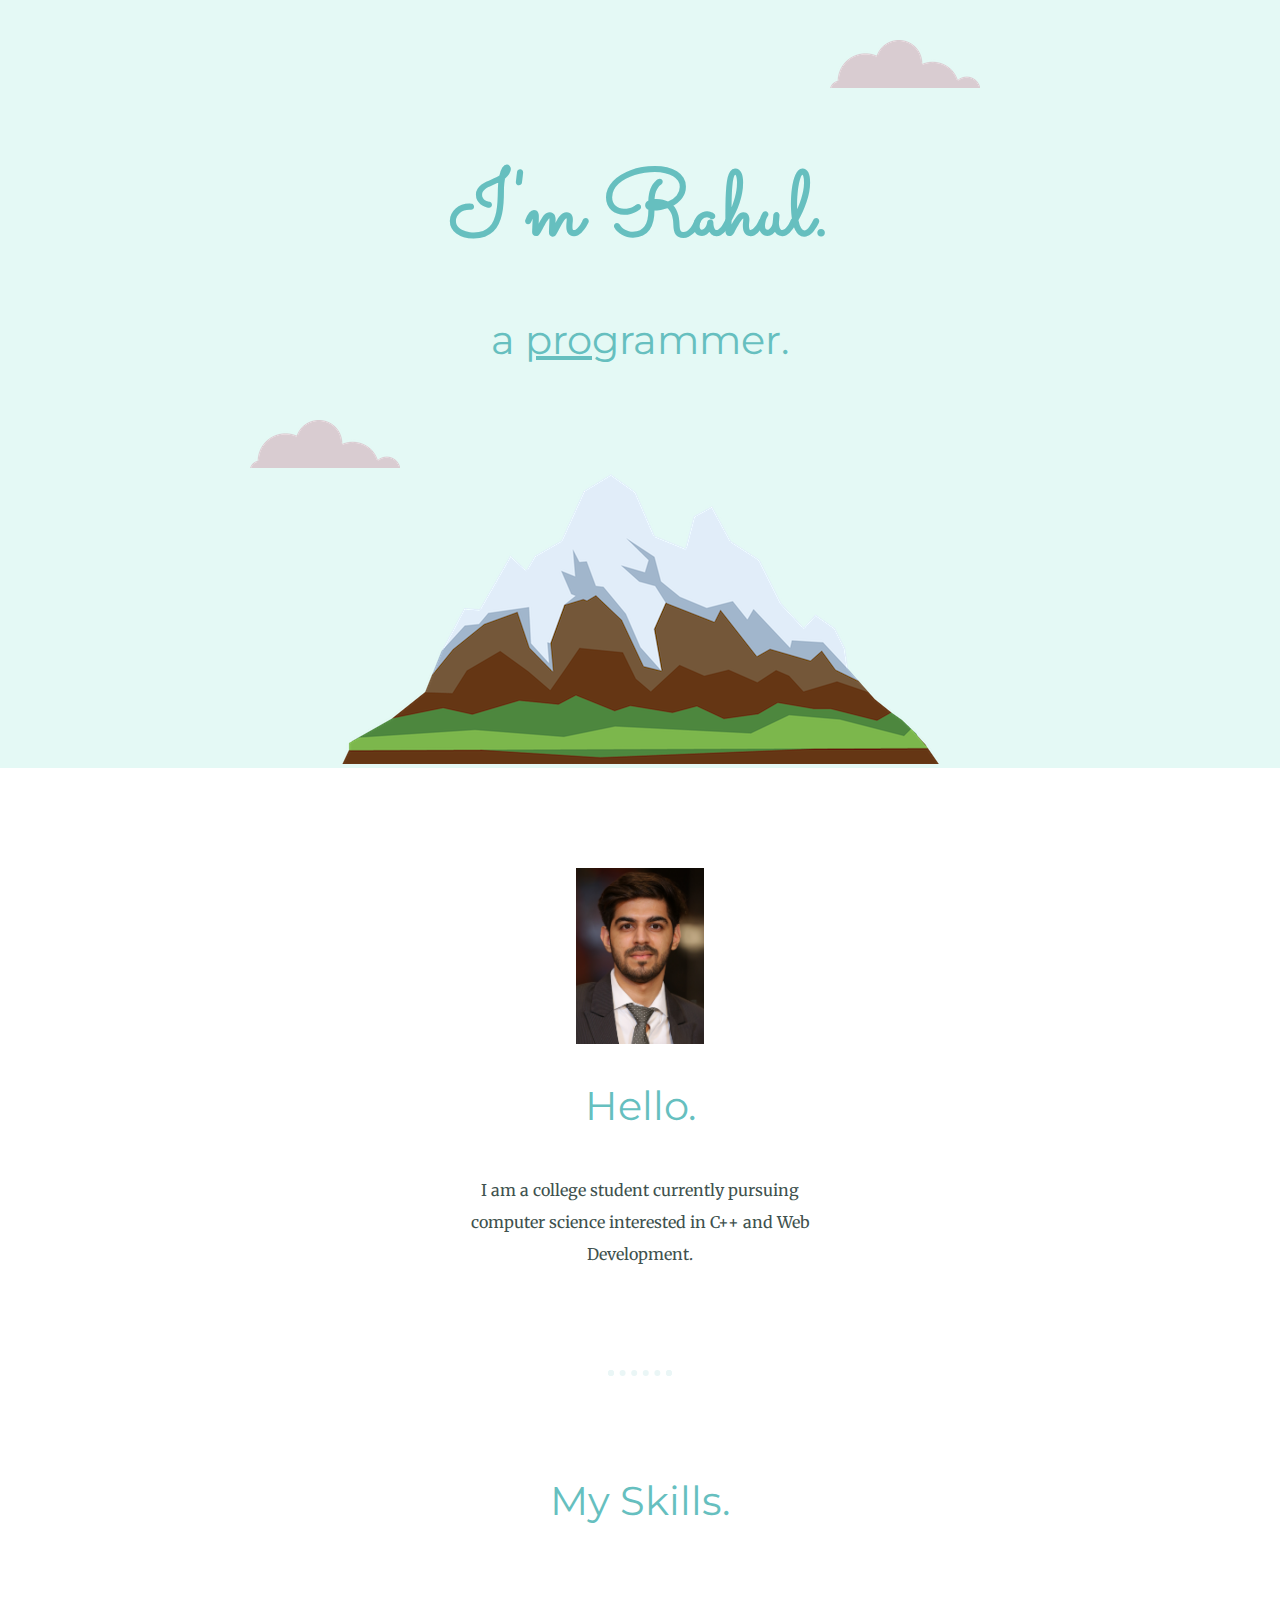
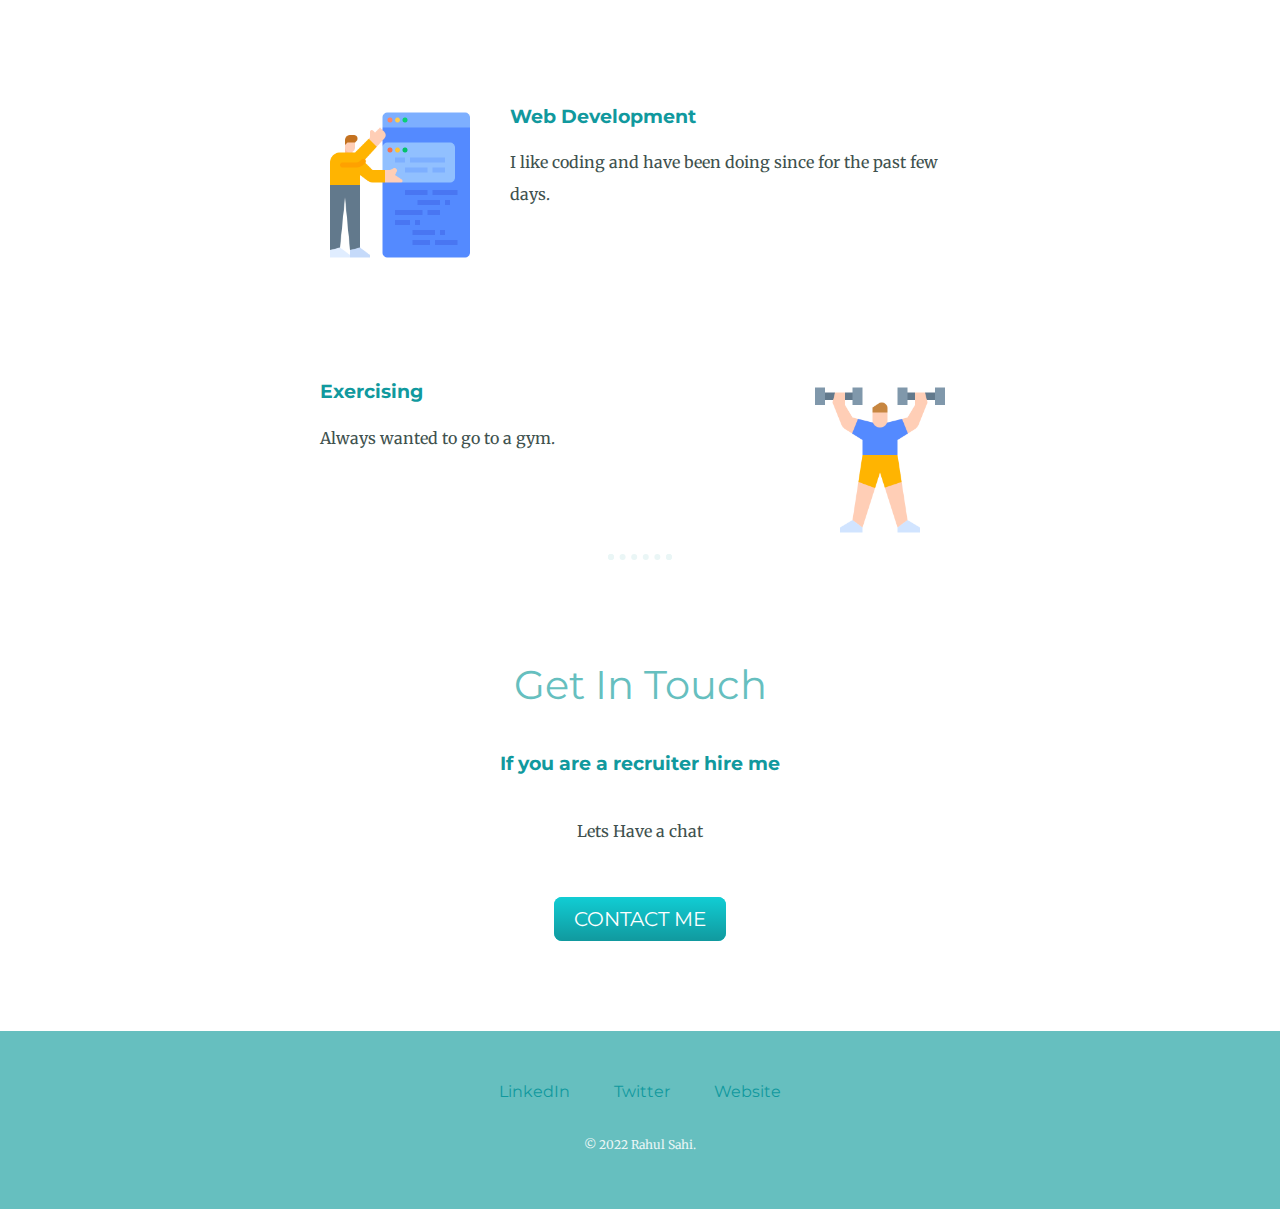
<file: index.html>
<!DOCTYPE html>
<html lang="en" dir="ltr">

<head>
  <meta charset="utf-8">
  <title>Rahul Sahi</title>
  <link rel="stylesheet" href="css/styles.css">
  <link rel="icon" href="favicon.ico">
  <link href="https://fonts.googleapis.com/css2?family=Merriweather:ital@1&family=Montserrat:wght@500&family=Sacramento&display=swap" rel="stylesheet">
</head>

<body>

  <div class="top-container">
    <img class="top-cloud" src="images/cloud.png" alt="cloud-img">
    <h1>I'm Rahul.</h1>
    <h2 class="tagline">a <span class="pro">pro</span>grammer.</h2>
    <img class="bottom-cloud" src="images/cloud.png" alt="cloud-img">
    <img src="images/mountain.png" alt="mountain-img">
  </div>

  <div class="middle-container">
    
    <div class="profile">
      <img class="me-img" src="images/Me.JPG" alt="me-img">
      <h2>Hello.</h2>
      <p class = "intro">I am a college student currently pursuing computer science interested in C++ and Web Development.</p>
    </div>

    <hr>
    
    <div class="skills">
      <h2>My Skills.</h2>
      <div class="skill-row">
        <img class="code-img" src="images/code-img.png" alt="code-img">
        <h3>Web Development</h3>
        <p>I like coding and have been doing since for the past few days.</p>
      </div>

      <div class="skill-row">
        <img class="exercising-img" src="images/exercising-img.png" alt="exercising-img">
        <h3>Exercising</h3>
        <p>Always wanted to go to a gym.</p>
      </div>
    </div>
    
    <hr>
    
    <div class="contact-me">
      <h2>Get In Touch</h2>
      <h3>If you are a recruiter hire me</h3>
      <p class = "contact-message"> Lets Have a chat </p>
      <a class="btn" href="mailto:name@email.com">CONTACT ME</a>
    </div>

  </div>

  <div class="bottom-container">
    <a class="footer-link" href="https://www.linkedin.com/in/rahul-sahi-64060a1a4/">LinkedIn</a>
    <a class="footer-link" href="https://twitter.com/">Twitter</a>
    <a class="footer-link" href="https://www.appbrewery.co/">Website</a>
    <p class="copyright">© 2022 Rahul Sahi.</p>
  </div>

</body>

</html>
</file>
<file: css/styles.css>
body {
  color: #40514E;
  margin: 0;
  text-align: center;
  font-family: "Merriweather", serif;
}

h1 {
  color: #66BFBF;
  font-size: 5.625rem;
  margin: 50px auto 0 auto;
  font-family: "Sacramento", cursive;
}

h2 {
  color: #66BFBF;
  font-family: "Montserrat", sans-serif;
  font-size: 2.5rem;
  font-weight: normal;
  padding-bottom: 10px;
}

h3 {
  color: #11999E;
  font-family: "Montserrat", sans-serif;
}

p {
  line-height: 2;
}

hr {
  border: dotted #EAF6F6 6px;
  border-bottom: none;
  width: 4%;
  margin: 100px auto;
}

a {
  color: #11999E;
  font-family: "Montserrat", sans-serif;
  margin: 10px 20px;
  text-decoration: none;
}

a:hover {
  color: #EAF6F6;
}

.top-container {
  background-color: #E4F9F5;
  position: relative;
  padding-top: 100px;
}

.middle-container {
  margin : 100px 0;
}

.bottom-container {
  background-color: #66bfbf;
  padding: 50px 0 20px;
}

.pro {
  text-decoration: underline;
}

.intro {
  width: 30%;
  margin: auto;
}

.contact-message {
  width: 40%;
  margin: 40px auto 60px;
}

.copyright {
  color: #EAF6F6;
  font-size: 0.75rem;
  padding: 20px 0;
}

.bottom-cloud {
  position: absolute;
  bottom: 300px;
  left: 250px ;
}

.top-cloud {
  position: absolute;
  top: 40px;
  right: 300px;
}

.footer-link {
  color: #11999E;
}

.tagline {
  font-weight: normal;
}

.skill-row{
  width: 50%;
  margin: 170px auto 100px auto;
  text-align: left;
}

.me-img{
  width: 10%;
}

.code-img{
  width: 25%;
  float: left;
  margin-right: 30px;
}

.exercising-img{
  width: 25%;
  float: right;
  margin-left: 30px;
}

.btn {
  background: #11cdd4;
  background-image: -webkit-linear-gradient(top, #11cdd4, #11999e);
  background-image: -moz-linear-gradient(top, #11cdd4, #11999e);
  background-image: -ms-linear-gradient(top, #11cdd4, #11999e);
  background-image: -o-linear-gradient(top, #11cdd4, #11999e);
  background-image: linear-gradient(to bottom, #11cdd4, #11999e);
  -webkit-border-radius: 8;
  -moz-border-radius: 8;
  border-radius: 8px;
  font-family: "Montserrat", sans-serif;
  color: #ffffff;
  font-size: 20px;
  padding: 10px 20px 10px 20px;
  text-decoration: none;
}

.btn:hover {
  background: #30e3cb;
  background-image: -webkit-linear-gradient(top, #30e3cb, #3bc4ad);
  background-image: -moz-linear-gradient(top, #30e3cb, #3bc4ad);
  background-image: -ms-linear-gradient(top, #30e3cb, #3bc4ad);
  background-image: -o-linear-gradient(top, #30e3cb, #3bc4ad);
  background-image: linear-gradient(to bottom, #30e3cb, #3bc4ad);
  text-decoration: none;
}
</file>
